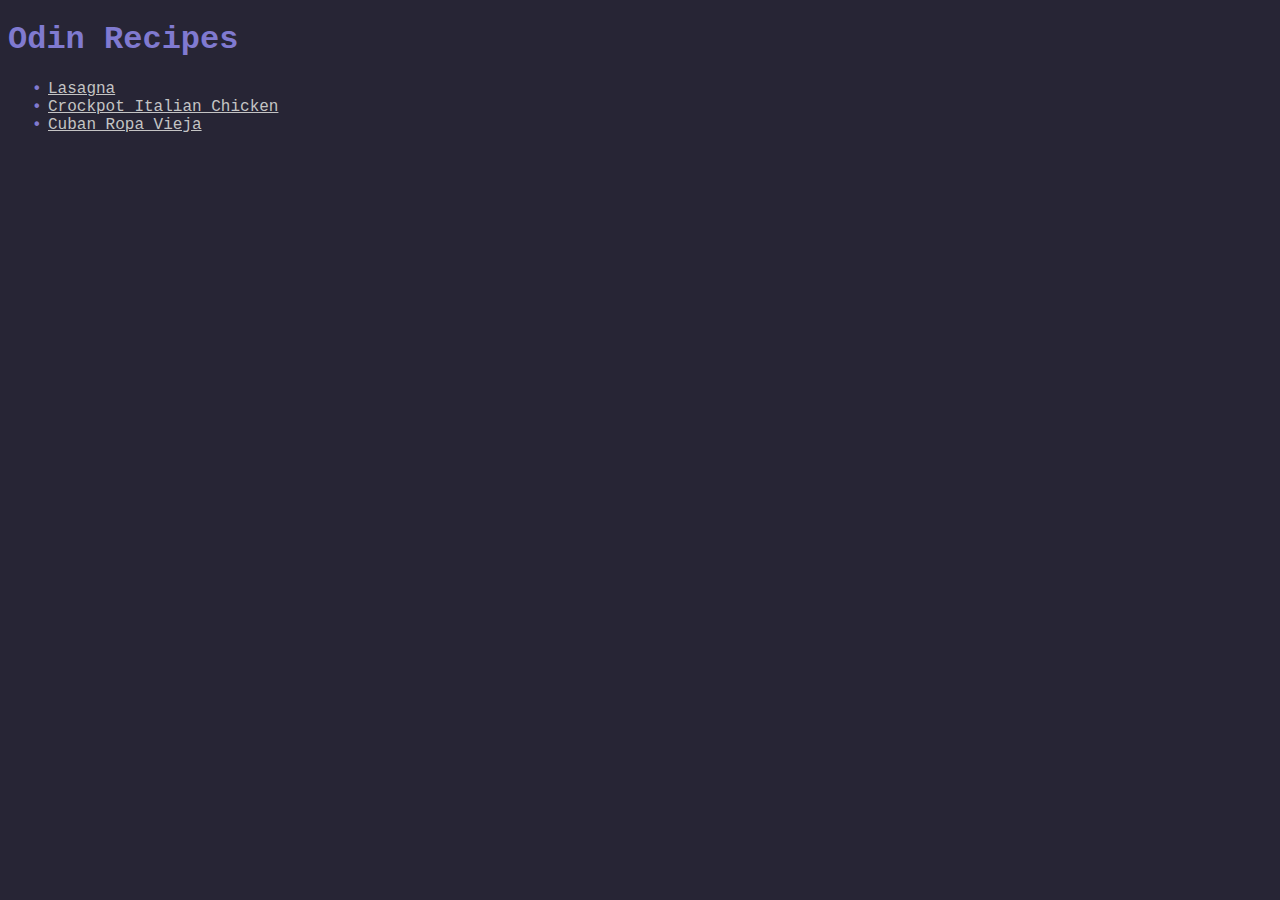
<file: index.html>
<!DOCTYPE html>
<html lang="en">
<head>
    <meta charset="UTF-8">
    <meta name="viewport" content="width=device-width, initial-scale=1.0">
    <link rel="stylesheet" href="styles.css">
    <title>Odin Recipes</title>
</head>
<body>
    <h1>Odin Recipes</h1>
    <ul>
        <li><a href="./recipes/lasagna.html" target="_blank" rel="noopener noreferrer">Lasagna</a></li>
        <li><a href="./recipes/crockpot-italian-chicken.html" target="_blank" rel="noopener noreferrer">Crockpot Italian Chicken</a></li>
        <li><a href="./recipes/cuban-ropa-vieja.html" target="_blank" rel="noopener noreferrer">Cuban Ropa Vieja</a></li>
    </ul>
</body>
</html>
</file>
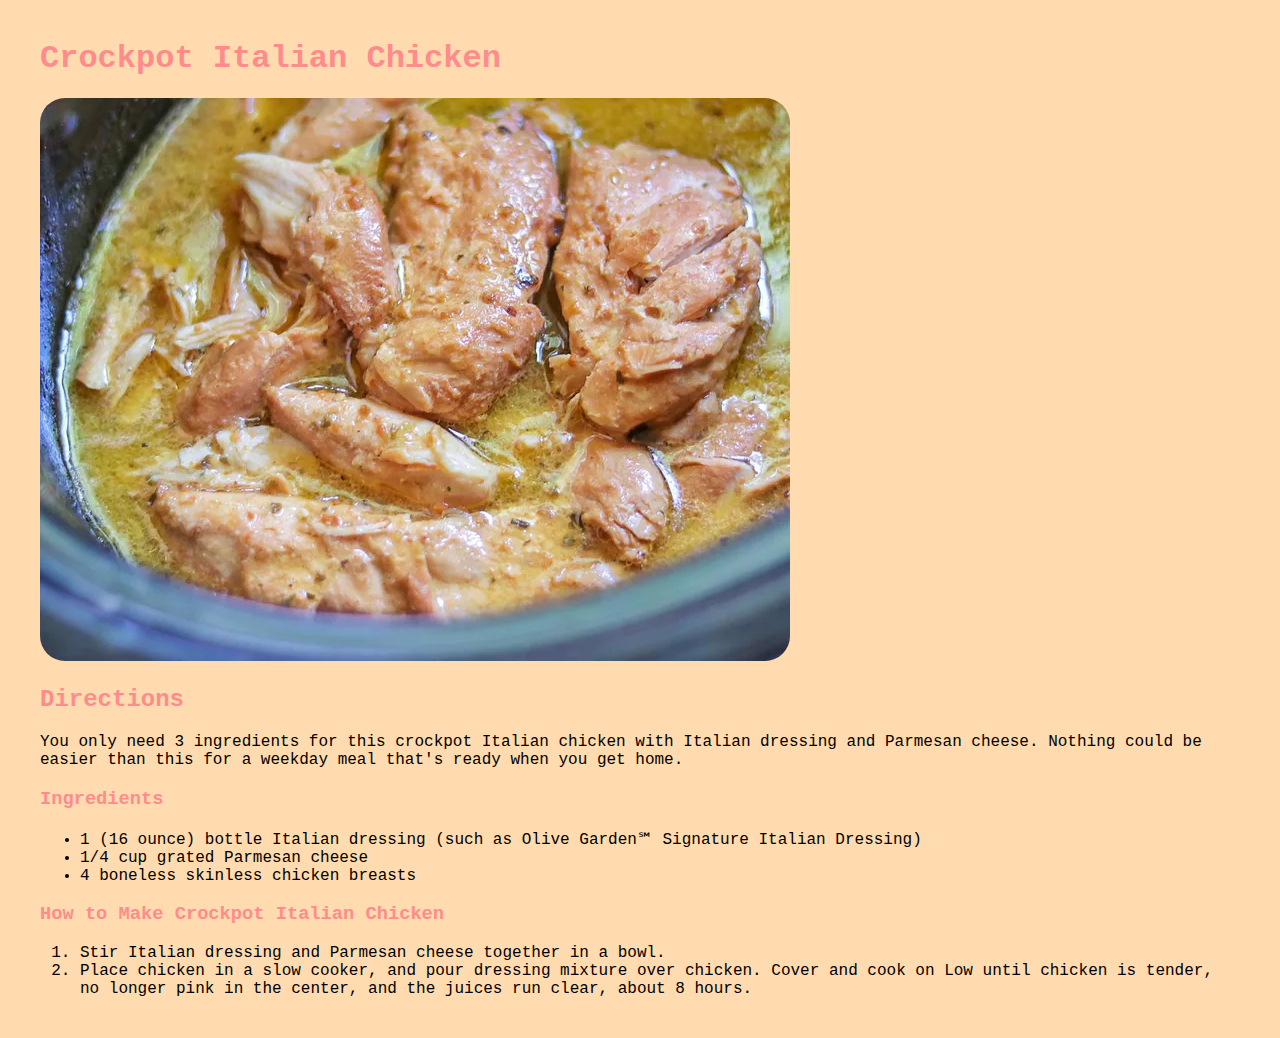
<file: recipes/crockpot-italian-chicken.html>
<!DOCTYPE html>
<html lang="en">
<head>
    <meta charset="UTF-8">
    <meta name="viewport" content="width=device-width, initial-scale=1.0">
    <link rel="stylesheet" href="styles-recipes.css">
    <title>Crockpot Italian Chicken</title>
</head>
<body class="italian-chicken">
    <h1>Crockpot Italian Chicken</h1>
    <img src="../images/crockpot-italian-chicken.webp" tag="Crockpot Italian Chicken picture">
    <h2>Directions</h2>
    <p>You only need 3 ingredients for this crockpot Italian chicken with Italian dressing and Parmesan cheese. Nothing could be easier than this for a weekday meal that's ready when you get home.</p>
    <h3>Ingredients</h3>
    <ul>
        <li>1 (16 ounce) bottle Italian dressing (such as Olive Garden℠ Signature Italian Dressing)</li>
        <li>1/4 cup grated Parmesan cheese</li>
        <li>4 boneless skinless chicken breasts</li>
    </ul>
    <h3 class="heading-italian-chicken">How to Make Crockpot Italian Chicken</h3>
    <ol>
        <li>Stir Italian dressing and Parmesan cheese together in a bowl.</li>
        <li>Place chicken in a slow cooker, and pour dressing mixture over chicken. Cover and cook on Low until chicken is tender, no longer pink in the center, and the juices run clear, about 8 hours.</li>
    </ol>
</body>
</html>
</file>
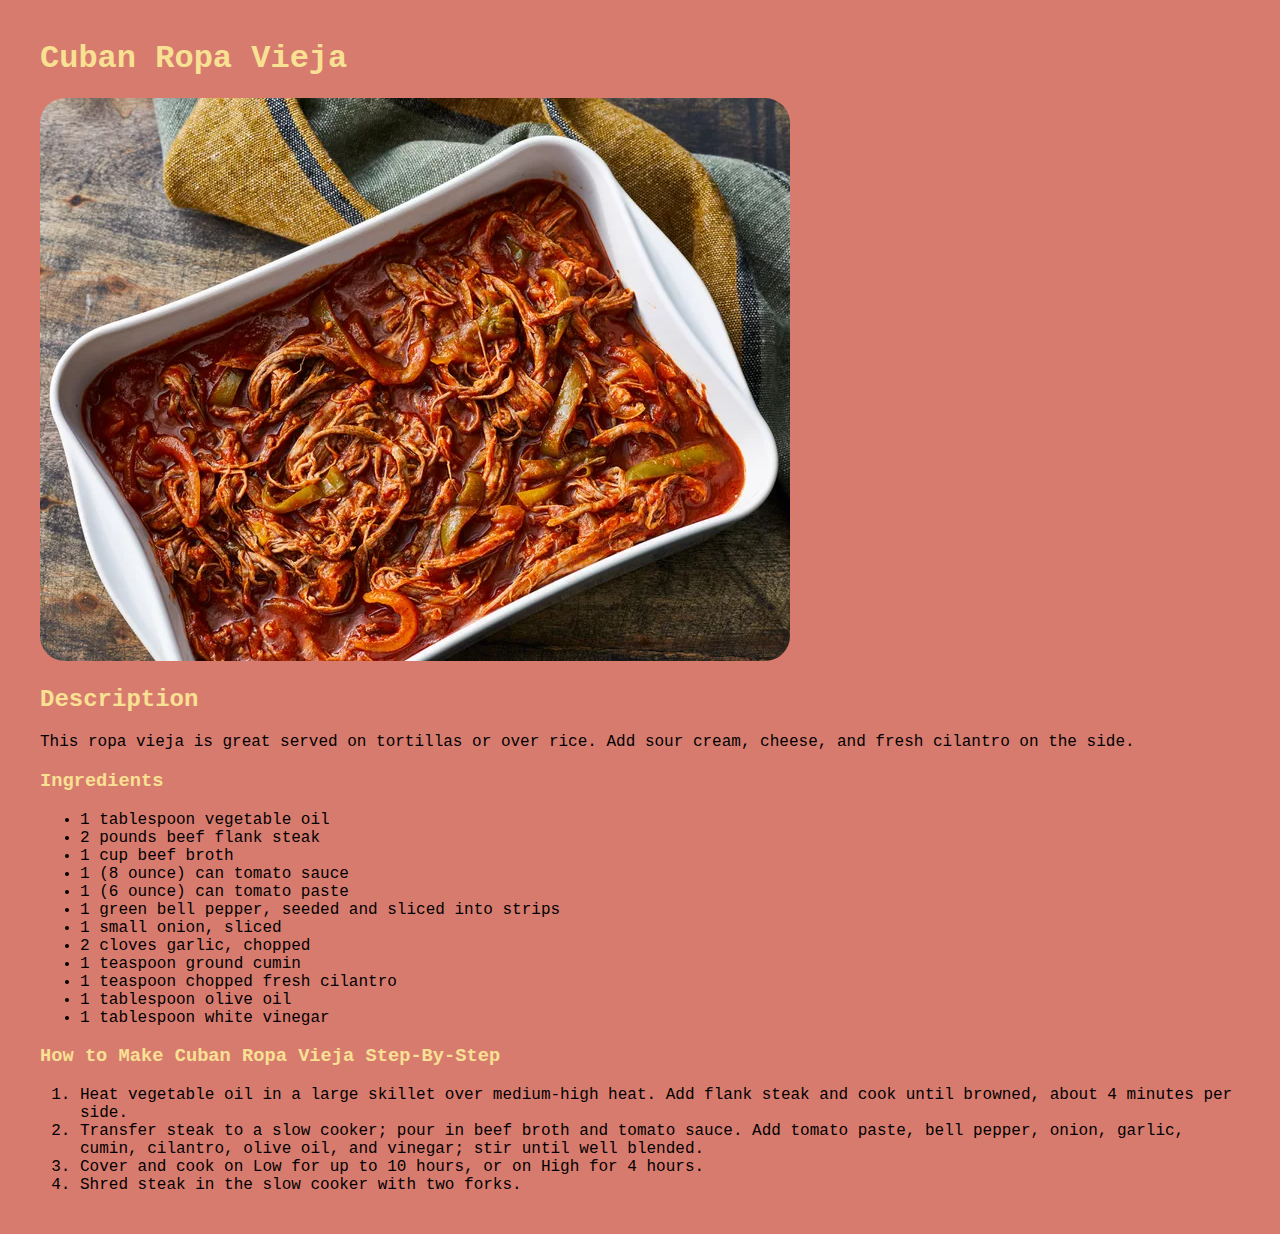
<file: recipes/cuban-ropa-vieja.html>
<!DOCTYPE html>
<html lang="en">
<head>
    <meta charset="UTF-8">
    <meta name="viewport" content="width=device-width, initial-scale=1.0">
    <link rel="stylesheet" href="styles-recipes.css">
    <title>Cuban Ropa Vieja</title>
</head>
<body class="cuban-ropa-vieja">
    <h1>Cuban Ropa Vieja</h1>
    <img src="../images/cuban-ropa-vieja.webp" tag="Cuban Ropa Vieja picture">
    <h2>Description</h2>
    <p>This ropa vieja is great served on tortillas or over rice. Add sour cream, cheese, and fresh cilantro on the side.</p>
    <h3>Ingredients</h3>
    <ul>
        <li>1 tablespoon vegetable oil</li>
        <li>2 pounds beef flank steak</li>
        <li>1 cup beef broth</li>
        <li>1 (8 ounce) can tomato sauce</li>
        <li>1 (6 ounce) can tomato paste</li>
        <li>1 green bell pepper, seeded and sliced into strips</li>
        <li>1 small onion, sliced</li>
        <li>2 cloves garlic, chopped</li>
        <li>1 teaspoon ground cumin</li>
        <li>1 teaspoon chopped fresh cilantro</li>
        <li>1 tablespoon olive oil</li>
        <li>1 tablespoon white vinegar</li>
    </ul>
    <h3>How to Make Cuban Ropa Vieja Step-By-Step</h3>
    <ol>
        <li>Heat vegetable oil in a large skillet over medium-high heat. Add flank steak and cook until browned, about 4 minutes per side.</li>
        <li>Transfer steak to a slow cooker; pour in beef broth and tomato sauce. Add tomato paste, bell pepper, onion, garlic, cumin, cilantro, olive oil, and vinegar; stir until well blended.</li>
        <li>Cover and cook on Low for up to 10 hours, or on High for 4 hours.</li>
        <li>Shred steak in the slow cooker with two forks.</li>
    </ol>
</body>
</html>
</file>
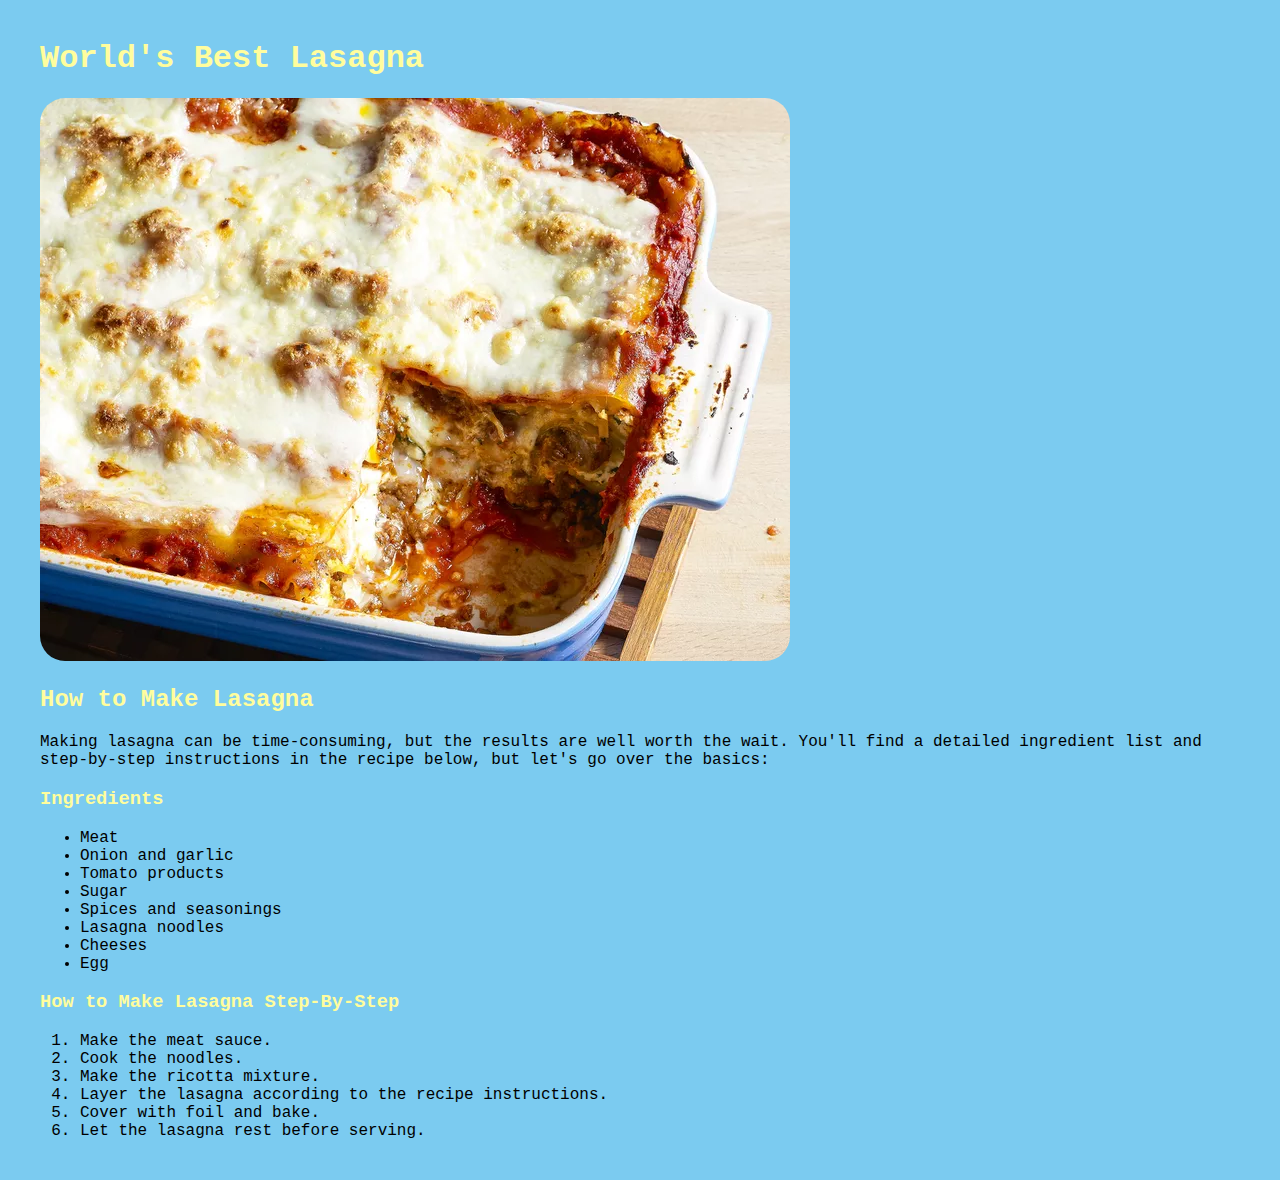
<file: recipes/lasagna.html>
<!DOCTYPE html>
<html lang="en">
<head>
    <meta charset="UTF-8">
    <meta name="viewport" content="width=device-width, initial-scale=1.0">
    <link rel="stylesheet" href="styles-recipes.css">
    <title>Lasagna</title>
</head>
<body class="lasagna">
    <h1>World's Best Lasagna</h1>
    <img src="../images/lasagna.webp" tag="lasagna picture">
    <h2>How to Make Lasagna</h2>
    <p>Making lasagna can be time-consuming, but the results are well worth the wait. You'll find a detailed ingredient list and step-by-step instructions in the recipe below, but let's go over the basics:</p>
    <h3>Ingredients</h3>
    <ul>
        <li>Meat</li>
        <li>Onion and garlic</li>
        <li>Tomato products</li>
        <li>Sugar</li>
        <li>Spices and seasonings</li>
        <li>Lasagna noodles</li>
        <li>Cheeses</li>
        <li>Egg</li>
    </ul>
    <h3>How to Make Lasagna Step-By-Step</h3>
    <ol>
        <li>Make the meat sauce.</li>
        <li>Cook the noodles.</li>
        <li>Make the ricotta mixture.</li>
        <li>Layer the lasagna according to the recipe instructions.</li>
        <li>Cover with foil and bake.</li>
        <li>Let the lasagna rest before serving.</li>
    </ol>
</body>
</html>
</file>
<file: styles.css>
* {
    font-family: 'Courier New', Courier, monospace;
    background-color: rgb(39, 37, 53);
}

h1 {
    color: rgb(128, 122, 208);
}

ul {
    list-style: none;
}

ul li::before {
    content: "\2022";
    color: rgb(128, 122, 208);
    font-weight: bold;
    display: inline-block;
    width: 1em;
    margin-left: -1em;
}

a {
    color: rgb(196, 196, 196);
}
</file>
<file: recipes/styles-recipes.css>
* {
    font-family: 'Courier New', Courier, monospace;
}

body {
    margin: 40px;
}

body.italian-chicken {
    background-color: rgb(255, 219, 175);
}

body.cuban-ropa-vieja {
    background-color: rgb(216, 123, 111);
}

body.lasagna {
    background-color: rgb(123, 203, 240);
}

.italian-chicken h1, .italian-chicken h2, .italian-chicken h3 {
    color: rgb(255, 140, 140);
}

.cuban-ropa-vieja h1, .cuban-ropa-vieja h2, .cuban-ropa-vieja h3 {
    color: rgb(249, 225, 147);
}

.lasagna h1, .lasagna h2, .lasagna h3 {
    color:rgb(255, 253, 157);
}

img {
    border-radius: 25px;
}
</file>
